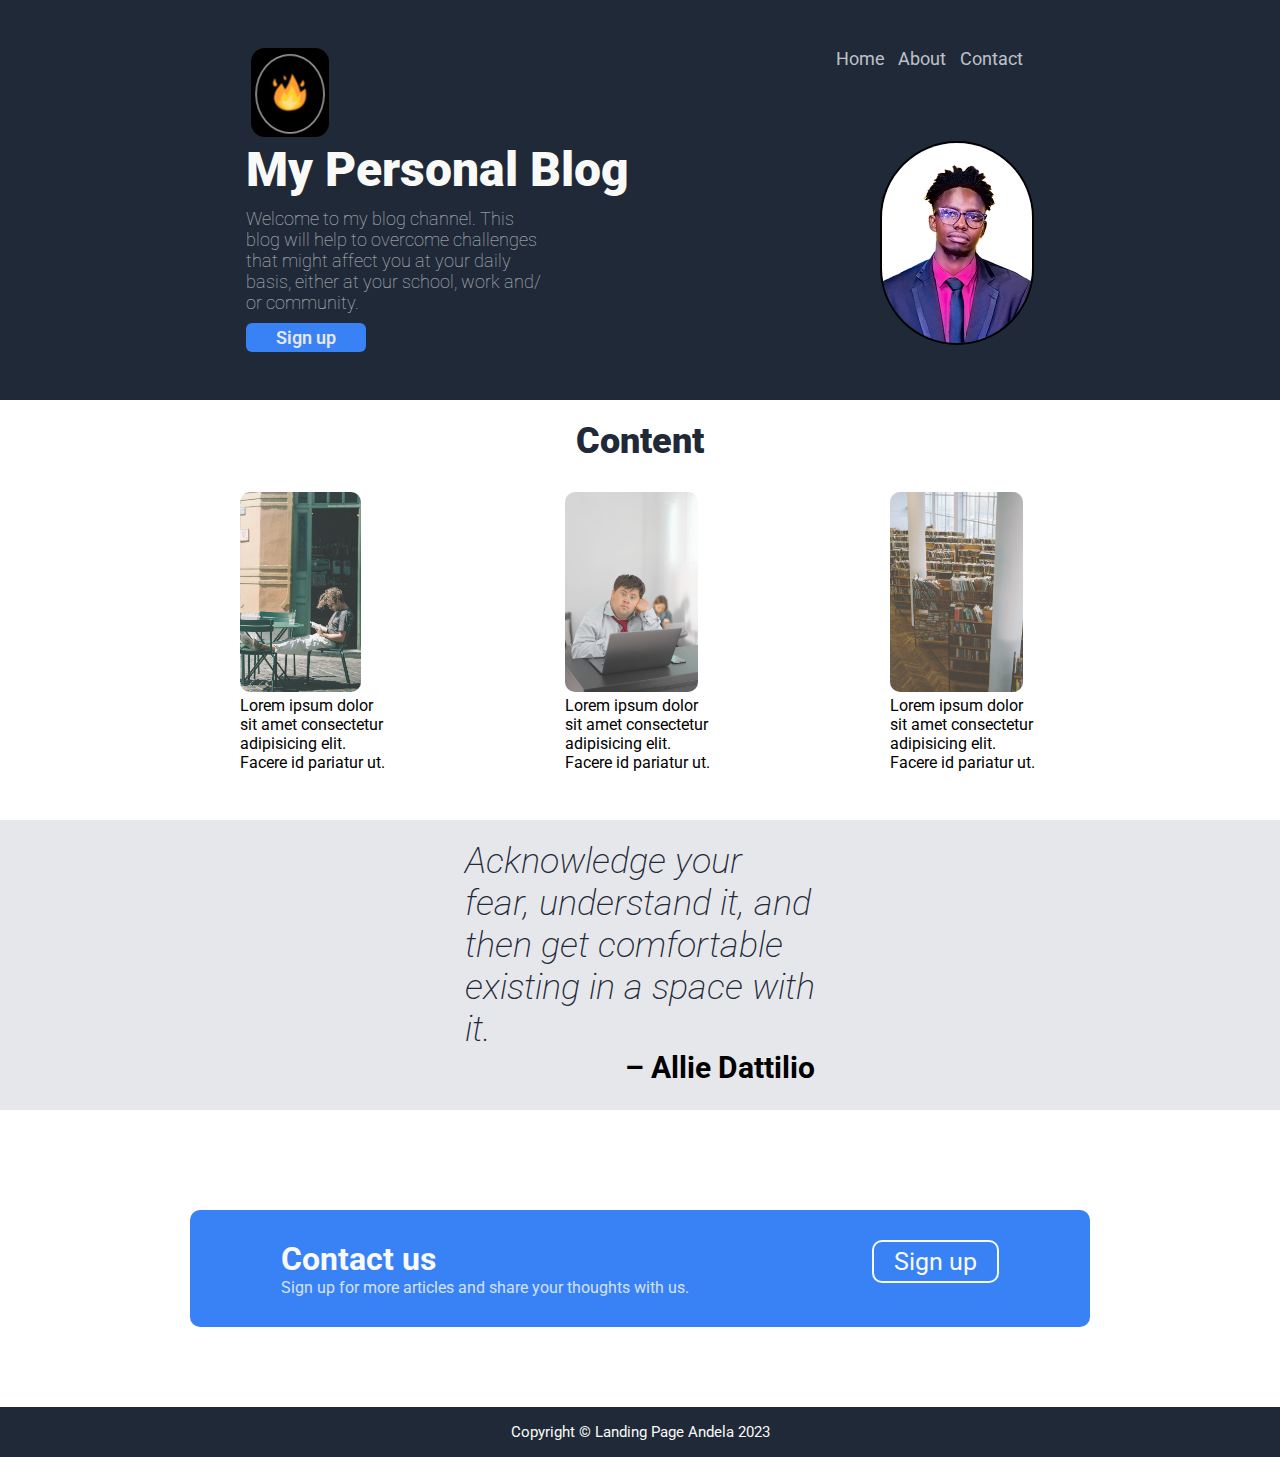
<file: index.html>
<!DOCTYPE html>
<html lang="en">
<head>
    <meta charset="UTF-8">
    <meta name="viewport" content="width=device-width, initial-scale=1.0">
    <title>Landing Page</title>
    <link rel="stylesheet" href="style.css">
    <link rel="preconnect" href="https://fonts.googleapis.com">
    <link rel="preconnect" href="https://fonts.gstatic.com" crossorigin>
    <link href="https://fonts.googleapis.com/css2?family=Roboto:ital,wght@1,100&display=swap" rel="stylesheet">
    <link rel="preconnect" href="https://fonts.googleapis.com">
    <link rel="preconnect" href="https://fonts.gstatic.com" crossorigin>
    <link href="https://fonts.googleapis.com/css2?family=Roboto:ital,wght@0,500;1,100&display=swap" rel="stylesheet">

</head>
<body>
    <!-- section 1 -->
    <div class="section-one">
        <div class="header">
            <div class="logo">
                <img src="./image/myLogo.png" id="logo">
            </div>
            <div class="header-links">
                <a href="#">Home</a>
                <a href="#">About</a>
                <a href="#">Contact</a>    
            </div>        
        </div>
        <div class="section-body">

            <div class="text">
            <h1 class="first-title">My Personal Blog</h1>

                <p class="blog-text">Welcome to my blog channel. This blog will help to
                     overcome challenges that might 
                    affect you at your daily basis, either at your school, 
                    work and/ or community.
                </p>
                <button class="first-sign">Sign up</button>
            </div>
            <div class="profile-pic">
                <img src="./image/profile(1).jpg" id="profile-pic">
            </div>   
        </div>
    </div>
<!-- section 2 -->
    <div class="section-two">
        <div class="title">
            <h1 class="content-two">Content</h1>
        </div>
        <div class="content-pic">
            <div class="first-pic">
                <a href="#"><img src="./image/pexels-ahmet-yüksek-17387588.jpg" class="img-content"></a>
                <p class="photo-text">Lorem ipsum dolor sit amet consectetur adipisicing elit. 
                    Facere id pariatur ut.
                </p>
            </div>
            <div class="second-pic">
                <a href="#"><img src="./image/pexels-mikhail-nilov-7698285.jpg" class="img-content"></a>
                <p class="photo-text">Lorem ipsum dolor sit amet consectetur adipisicing elit. 
                    Facere id pariatur ut.
                </p>
            </div>
            <div class="third-pic">
                <a href="#"><img src="./image/pexels-polina-zimmerman-3747512.jpg" class="img-content"></a>
                <p class="photo-text">Lorem ipsum dolor sit amet consectetur adipisicing elit. 
                    Facere id pariatur ut.
                </p>
            </div>
        </div>
    </div>
<!-- section 3 -->
    <div class="section-three">
        <p class="quote">Acknowledge your fear, understand it, and then get comfortable existing in  a space with it.</p>
        <div class="author-div">
            <p class="author">&ndash; Allie Dattilio</p>
        </div>
    </div>
    <!-- section 4 -->
    <div class="section-four">
        <div class="back-color">
            <div class="last-title">
                <h1 id="title">Contact us</h1>
                <p id="description">Sign up for more articles and share your thoughts with us.</p>
            </div>
            <div class="sign-up">
                <button id="sign-up">Sign up</button>
            </div>
        </div>
    </div>
    <!-- last section -->
    <div class="copyright">
        <p class="copy">Copyright &copy; Landing Page Andela 2023</p>
    </div>
</body>
</html>
</file>
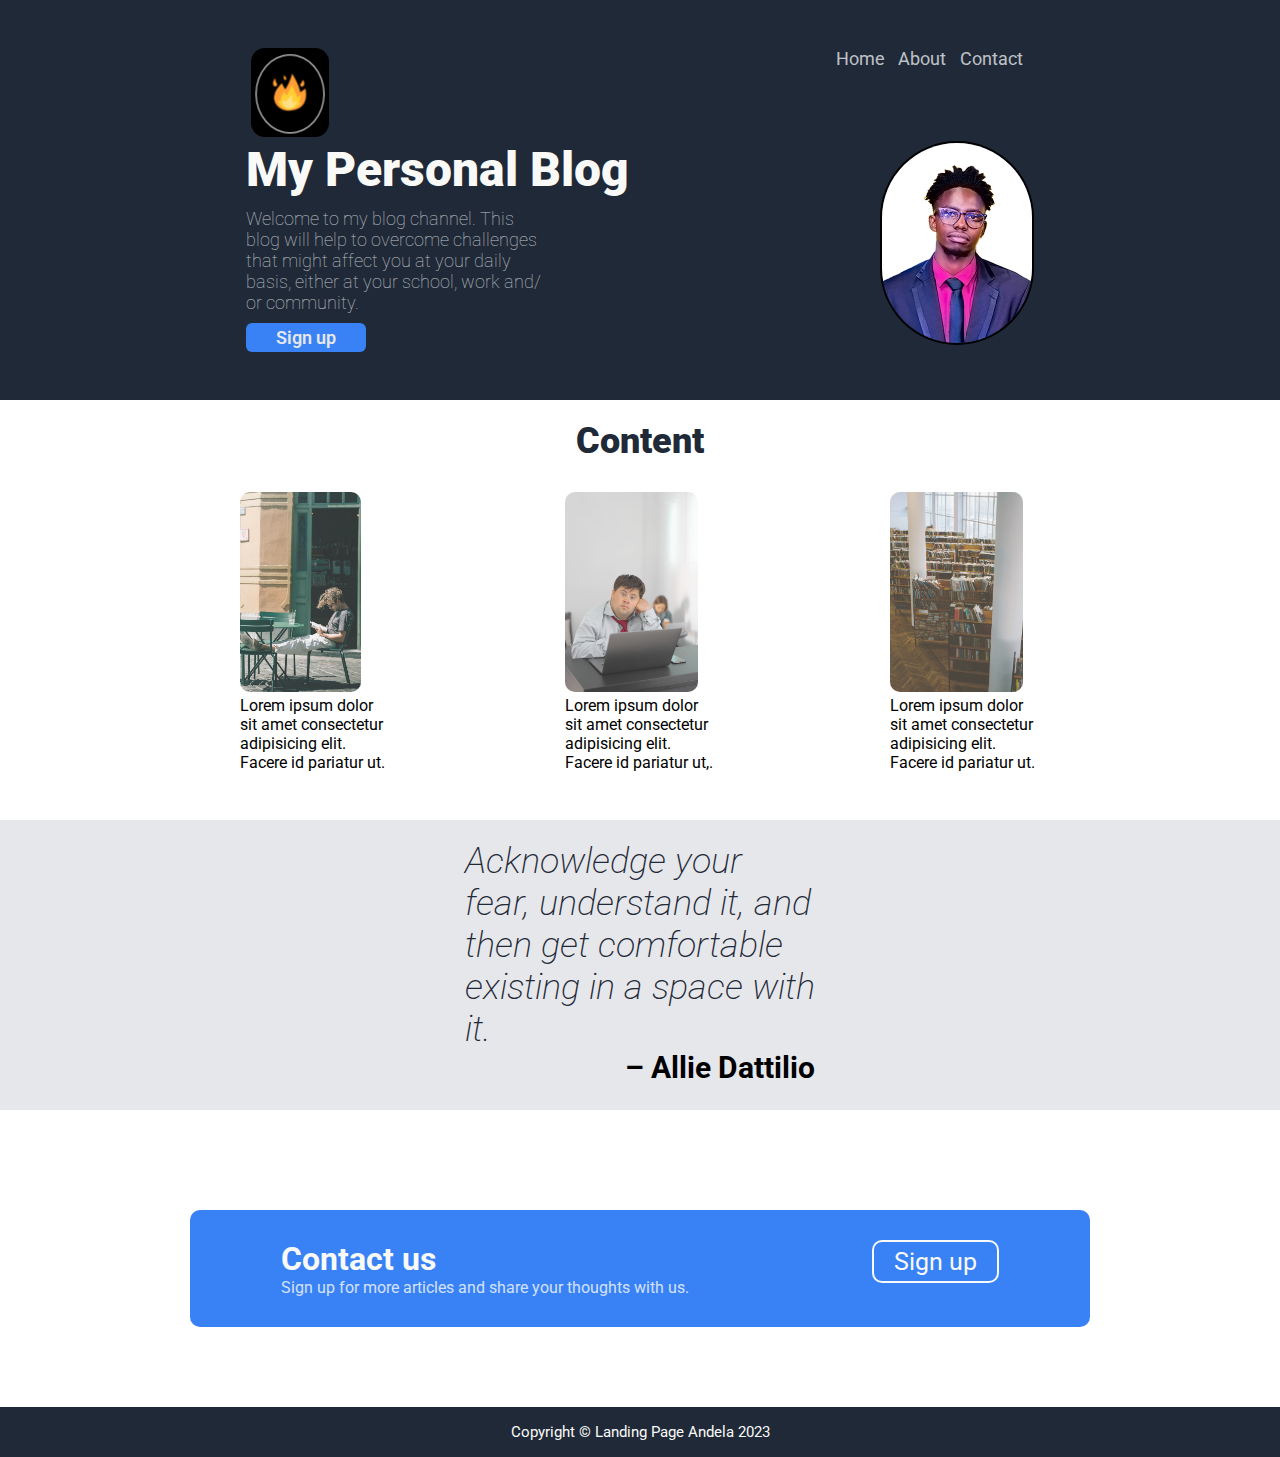
<file: landing.html>
<!DOCTYPE html>
<html lang="en">
<head>
    <meta charset="UTF-8">
    <meta name="viewport" content="width=device-width, initial-scale=1.0">
    <title>Landing Page</title>
    <link rel="stylesheet" href="style.css">
    <link rel="preconnect" href="https://fonts.googleapis.com">
    <link rel="preconnect" href="https://fonts.gstatic.com" crossorigin>
    <link href="https://fonts.googleapis.com/css2?family=Roboto:ital,wght@1,100&display=swap" rel="stylesheet">
    <link rel="preconnect" href="https://fonts.googleapis.com">
    <link rel="preconnect" href="https://fonts.gstatic.com" crossorigin>
    <link href="https://fonts.googleapis.com/css2?family=Roboto:ital,wght@0,500;1,100&display=swap" rel="stylesheet">

</head>
<body>
    <!-- section 1 -->
    <div class="section-one">
        <div class="header">
            <div class="logo">
                <img src="./image/myLogo.png" id="logo">
            </div>
            <div class="header-links">
                <a href="#">Home</a>
                <a href="#">About</a>
                <a href="#">Contact</a>    
            </div>        
        </div>
        <div class="section-body">

            <div class="text">
            <h1 class="first-title">My Personal Blog</h1>

                <p class="blog-text">Welcome to my blog channel. This blog will help to
                     overcome challenges that might 
                    affect you at your daily basis, either at your school, 
                    work and/ or community.
                </p>
                <button class="first-sign">Sign up</button>
            </div>
            <div class="profile-pic">
                <img src="./image/profile(1).jpg" id="profile-pic">
            </div>   
        </div>
    </div>
<!-- section 2 -->
    <div class="section-two">
        <div class="title">
            <h1 class="content-two">Content</h1>
        </div>
        <div class="content-pic">
            <div class="first-pic">
                <a href="#"><img src="./image/pexels-ahmet-yüksek-17387588.jpg" class="img-content"></a>
                <p class="photo-text">Lorem ipsum dolor sit amet consectetur adipisicing elit. 
                    Facere id pariatur ut.
                </p>
            </div>
            <div class="second-pic">
                <a href="#"><img src="./image/pexels-mikhail-nilov-7698285.jpg" class="img-content"></a>
                <p class="photo-text">Lorem ipsum dolor sit amet consectetur adipisicing elit. 
                    Facere id pariatur ut,.
                </p>
            </div>
            <div class="third-pic">
                <a href="#"><img src="./image/pexels-polina-zimmerman-3747512.jpg" class="img-content"></a>
                <p class="photo-text">Lorem ipsum dolor sit amet consectetur adipisicing elit. 
                    Facere id pariatur ut.
                </p>
            </div>
        </div>
    </div>
<!-- section 3 -->
    <div class="section-three">
        <p class="quote">Acknowledge your fear, understand it, and then get comfortable existing in  a space with it.</p>
        <div class="author-div">
            <p class="author">&ndash; Allie Dattilio</p>
        </div>
    </div>
    <!-- section 4 -->
    <div class="section-four">
        <div class="back-color">
            <div class="last-title">
                <h1 id="title">Contact us</h1>
                <p id="description">Sign up for more articles and share your thoughts with us.</p>
            </div>
            <div class="sign-up">
                <button id="sign-up">Sign up</button>
            </div>
        </div>
    </div>
    <!-- last section -->
    <div class="copyright">
        <p class="copy">Copyright &copy; Landing Page Andela 2023</p>
    </div>
</body>
</html>
</file>
<file: style.css>
* {
    font-family: 'Roboto';
    margin: 0;
    padding: 0;
}

.first-title {
    font-size: 48px;
    font-weight: 900;
    color: #f9faf8;
}
a{
    text-decoration: none;
    height: fit-content;
    transition: font-weight  0.15s;
}

a:hover {
    font-weight: 700;
}

#logo {
    border: none;
    border-radius: 14px;
}
.section-one {
    background-color: #1f2937;
    height: 400px;
    display: flex;
    flex-direction: column;
    justify-content: center;
    flex-shrink: 0;
}
.header {
    display: flex;
    flex-direction: row;
    justify-content: space-around;    
}
.header-links {
    width: 200px;
    display: flex;
    height: fit-content;
    justify-content: space-around;
}
.blog-text, a {
    font-size: 18px;
    color: #e5e7eb;
    opacity: 0.80;
}
.blog-text {
    width: 300px;
    font-weight: lighter;
    margin-top: 10px;
}
.first-sign {
    background-color: #3882f6;
    padding-left: 30px;
    padding-right: 30px;
    padding-top: 4px;
    padding-bottom: 4px;
    font-size: 18px;
    border: none;
    border-radius: 6px;
    color: #e5e7eb;
    margin-top: 10px;
    font-weight: 600;

}
.first-sign:hover {
    cursor: pointer;
}
.profile-pic {
    margin-right: 120px;
}
#profile-pic {
   height: 200px;
    vertical-align: top;
    border-radius: 200px;
    border: 2px solid rgb(0, 0, 0);
}
.section-body {
   display: flex;
   justify-content: space-around;
   
}
.text {
  margin-left: 120px;

}
/* section 2*/
.content-two {
    color: #1f2937;
    font-size: 36px;
    font-weight: 900;
}
.img-content {
   height: 200px;
    border-radius: 10px;
}
.section-two {
    height: 400px;
    display: flex;
    flex-direction: column;
    padding-top:20px;
    flex-wrap: wrap;
    align-content: center;
}
.content-pic {
    display: flex;
    width: 800px;
    margin-top: 20px;
    flex-direction: row;
    justify-content: space-between;
}
.title {
    display: flex;
    justify-content: center;
    margin-bottom: 10px;
}
.photo-text {
    width: 150px;
}

/* section 3 */
.section-three {
    height: 270px;
    padding-top: 20px;
    display: flex;
    flex-wrap: wrap;
    align-content: center;
    flex-direction: column;
    background-color: #e5e7eb;
}
.quote {
    font-style: italic;
    font-size: 36px;
    font-weight: 200;
    color: #1f2937;
    width: 350px;
}

.author {
    font-size: 30px;
    font-weight: 700;
}

.author-div {
    display: flex;
    justify-content: end;
}
/* section 4 */

.section-four {
    display: flex;
    justify-content: center;
    margin-top: 20px;
    padding-top: 80px;
    padding-bottom: 80px;
}
.back-color {
    background-color: #3882f6;
    width: 900px;
    padding-top: 30px;
    padding-bottom: 30px;
    border: none;
    border-radius: 10px;
    display: flex;
    justify-content: space-around;
}
#title {
    color: #f9faf8;
}

#description {
    color: #f9faf8;
    font-weight: normal;
    opacity: 0.80;

}
#sign-up {
    padding-left: 20px;
    padding-right: 20px;
    padding-top: 5px;
    padding-bottom: 5px;
    background-color: #3882f6;
    border: 2px solid #f9faf8;
    color: #f9faf8;
    font-size: 25px;
    border-radius: 10px;
}
#sign-up:hover {
    cursor: pointer;
}
.copyright {
    background-color: #1f2937;
    height: 50px;
    display: flex;
    flex-wrap: wrap;
    align-content: center;
    justify-content: center;

}
.copy {
    font-size: 15px;
    color: #f9faf8;
}
</file>
